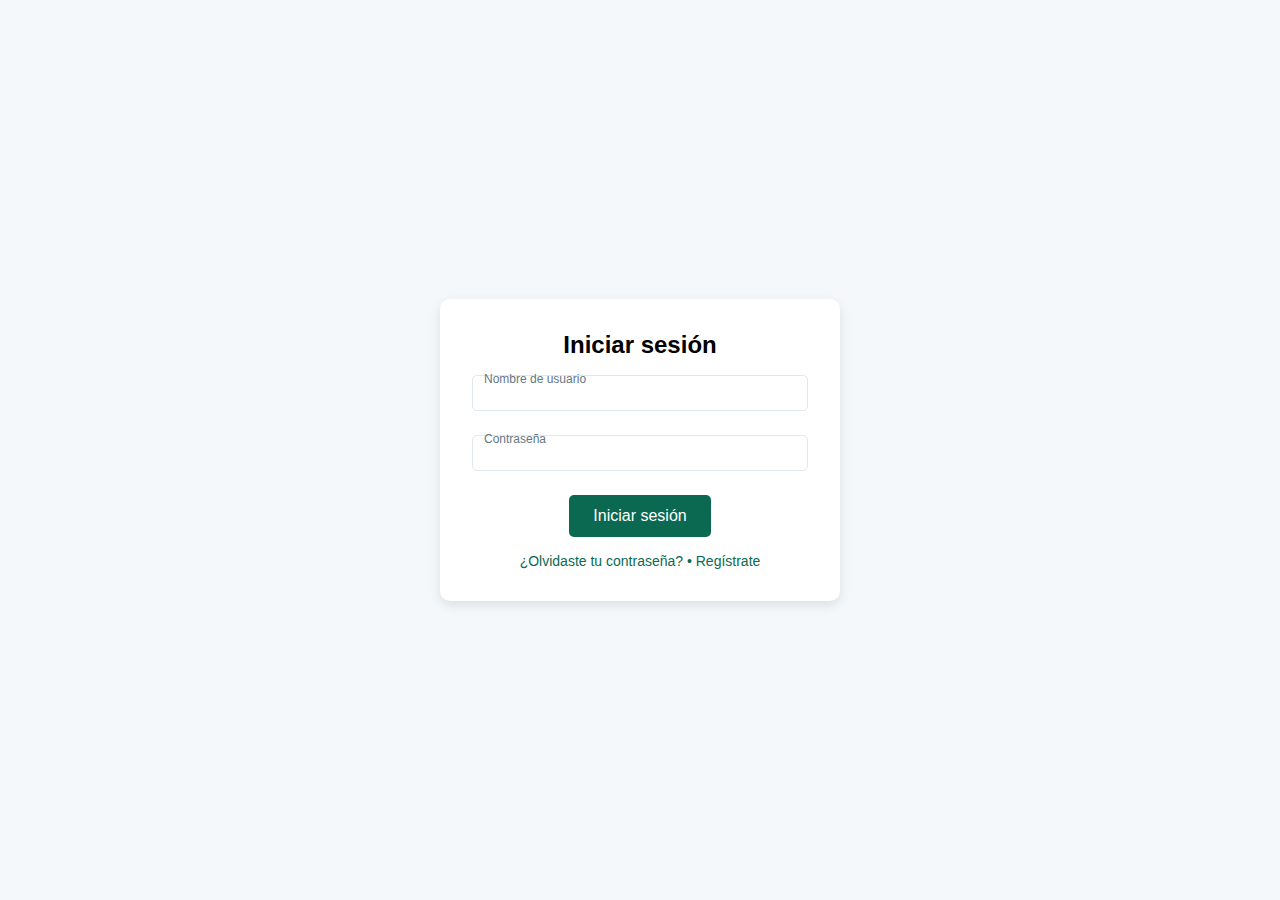
<file: index.html>
<!DOCTYPE html>
<html lang="es">
<head>
    <meta charset="UTF-8">
    <meta name="viewport" content="width=device-width, initial-scale=1.0">
    <title>Hackaton FET</title>
    <link rel="stylesheet" href="styles.css">
</head>
<body>
    <div class="login-container">
        <div class="login-form">
            <div class="logo">
                <i class="fa-solid fa-lock"></i>
            </div>
            <h2>Iniciar sesión</h2>
            <form id="loginForm" method="post" action="dashboard.php">
                <div class="input-group">
                    <input type="text" id="username" name="username" required>
                    <label for="username">Nombre de usuario</label>
                    <span class="error" id="usernameError"></span>
                </div>
                <div class="input-group">
                    <input type="password" id="password" name="password" required>
                    <label for="password">Contraseña</label>
                    <span class="error" id="passwordError"></span>
                </div>
                <button type="submit" class="login-button">Iniciar sesión</button>
            </form>
            <div class="links">
                <a href="#">¿Olvidaste tu contraseña?</a> • <a href="#">Regístrate</a>
            </div>
        </div>
    </div>

    <script src="script.js"></script>

</body>
</html>
</file>
<file: styles.css>
* {
    box-sizing: border-box;
    margin: 0;
    padding: 0;
    font-family: 'Helvetica Neue', Helvetica, Arial, sans-serif;
}

body {
    background-color: #f5f8fa;
    display: flex;
    justify-content: center;
    align-items: center;
    height: 100vh;
}

.login-container {
    background-color: #fff;
    border-radius: 10px;
    box-shadow: 0 4px 12px rgba(0, 0, 0, 0.1);
    padding: 2rem;
    width: 400px;
    text-align: center;
}

.logo img {
    width: 50px;
    margin-bottom: 1rem;
}

h2 {
    font-size: 1.5rem;
    margin-bottom: 1rem;
}

.input-group {
    position: relative;
    margin-bottom: 1.5rem;
}

.input-group input {
    width: 100%;
    padding: 0.5rem 0.75rem;
    font-size: 1rem;
    border: 1px solid #e1e8ed;
    border-radius: 5px;
    outline: none;
    transition: border-color 0.2s;
}

.input-group input:focus {
    border-color: #0b6952;
}

.input-group label {
    position: absolute;
    top: 50%;
    left: 0.75rem;
    transform: translateY(-50%);
    font-size: 1rem;
    color: #657786;
    pointer-events: none;
    transition: top 0.2s, font-size 0.2s;
}

.input-group input:focus + label,
.input-group input:not(:placeholder-shown) + label {
    top: 0.25rem;
    font-size: 0.75rem;
}

.login-button {
    background-color: #0b6952;
    color: #fff;
    border: none;
    border-radius: 5px;
    padding: 0.75rem 1.5rem;
    font-size: 1rem;
    cursor: pointer;
    transition: background-color 0.2s;
}

.login-button:hover {
    background-color: #0b6952;
}

.links {
    margin-top: 1rem;
    font-size: 0.875rem;
    color: #0b6952;
}

.links a {
    color: #0b6952;
    text-decoration: none;
}

.links a:hover {
    text-decoration: underline;
}

.error {
    color: red;
    font-size: 0.875rem;
    display: none;
}
</file>
